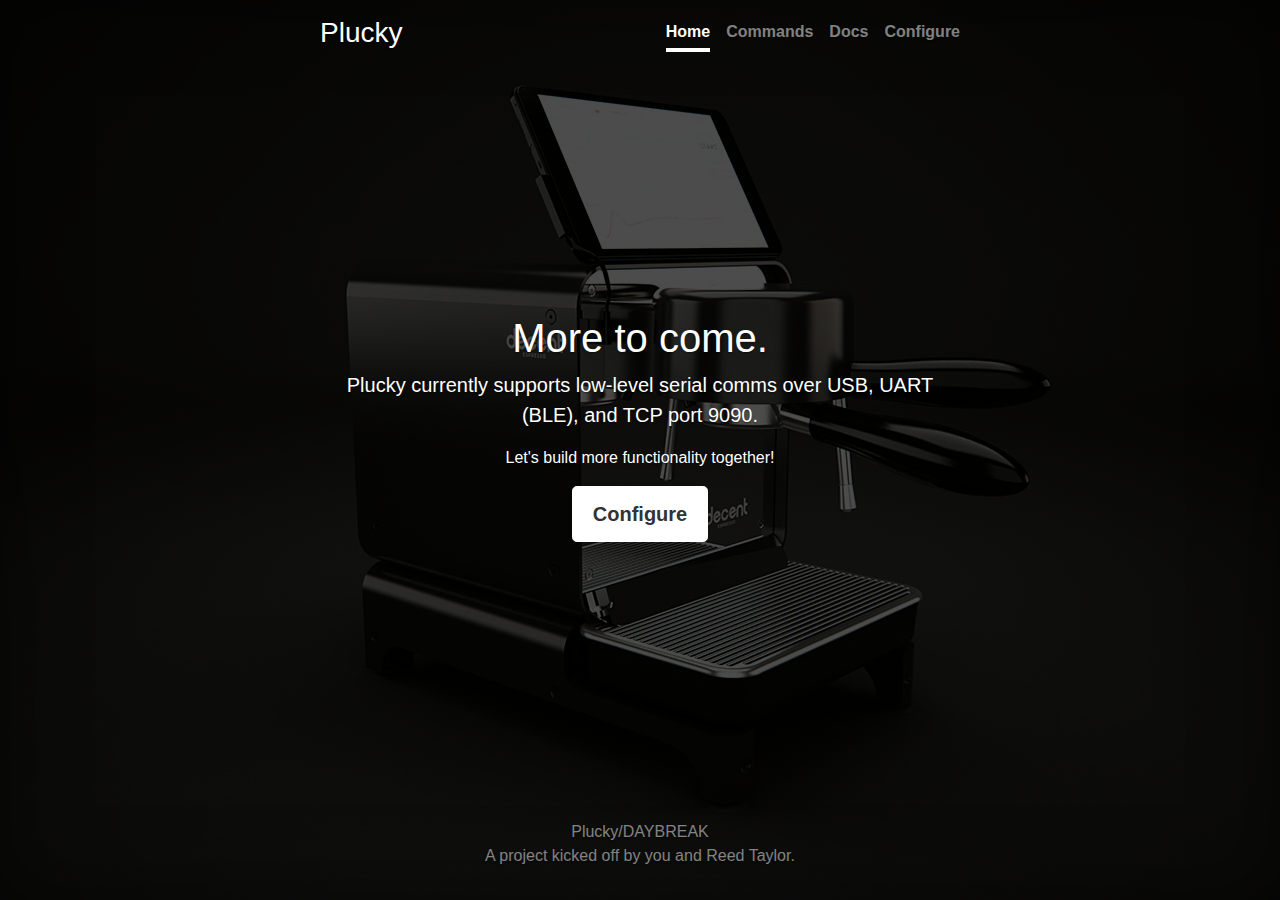
<file: data/index.htm>
<!doctype html>
<html lang="en">
  <head>
    <meta charset="utf-8">
    <meta name="viewport" content="width=device-width, initial-scale=1, shrink-to-fit=no">
    <meta name="description" content="">
    <title>DE1 · Plucky</title>

    <!-- Bootstrap core CSS -->
<link href="b/css/bootstrap.min.css" rel="stylesheet">

    <!-- Favicons
<link rel="apple-touch-icon" href="/docs/4.4/assets/img/favicons/apple-touch-icon.png" sizes="180x180">
<link rel="icon" href="/docs/4.4/assets/img/favicons/favicon-32x32.png" sizes="32x32" type="image/png">
<link rel="icon" href="/docs/4.4/assets/img/favicons/favicon-16x16.png" sizes="16x16" type="image/png">
<link rel="manifest" href="/docs/4.4/assets/img/favicons/manifest.json">
<link rel="mask-icon" href="/docs/4.4/assets/img/favicons/safari-pinned-tab.svg" color="#563d7c">
<link rel="icon" href="/docs/4.4/assets/img/favicons/favicon.ico">
<meta name="msapplication-config" content="/docs/4.4/assets/img/favicons/browserconfig.xml">
    -->
<meta name="theme-color" content="#563d7c">


    <style>
      .bd-placeholder-img {
        font-size: 1.125rem;
        text-anchor: middle;
        -webkit-user-select: none;
        -moz-user-select: none;
        -ms-user-select: none;
        user-select: none;
      }

      @media (min-width: 768px) {
        .bd-placeholder-img-lg {
          font-size: 3.5rem;
        }
      }
    </style>
    <!-- Custom styles for this template -->
    <link href="cover.css" rel="stylesheet">
  </head>
  <body class="text-center">
    <div class="cover-container d-flex w-100 h-100 p-3 mx-auto flex-column">
  <header class="masthead mb-auto">
    <div class="inner">
      <h3 class="masthead-brand">Plucky</h3>
      <nav class="nav nav-masthead justify-content-center">
        <a class="nav-link active" href="#">Home</a>
        <a class="nav-link" href="/command.htm">Commands</a>
        <a class="nav-link" href="#">Docs</a>
        <a class="nav-link" href="/config">Configure</a>
      </nav>
    </div>
  </header>

  <main role="main" class="inner cover">
    <h1 class="cover-heading">More to come.</h1>
    <p class="lead">Plucky currently supports low-level serial comms over USB, UART (BLE), and TCP port 9090.</p>
    <p>Let's build more functionality together!</p>
    <p class="lead">
      <a href="/config" class="btn btn-lg btn-secondary">Configure</a>
    </p>
  </main>

  <footer class="mastfoot mt-auto">
    <div class="inner">
      <p>Plucky/DAYBREAK<br/>A project kicked off by you and Reed Taylor.</p>
    </div>
  </footer>
</div>
</body>
</html>
</file>
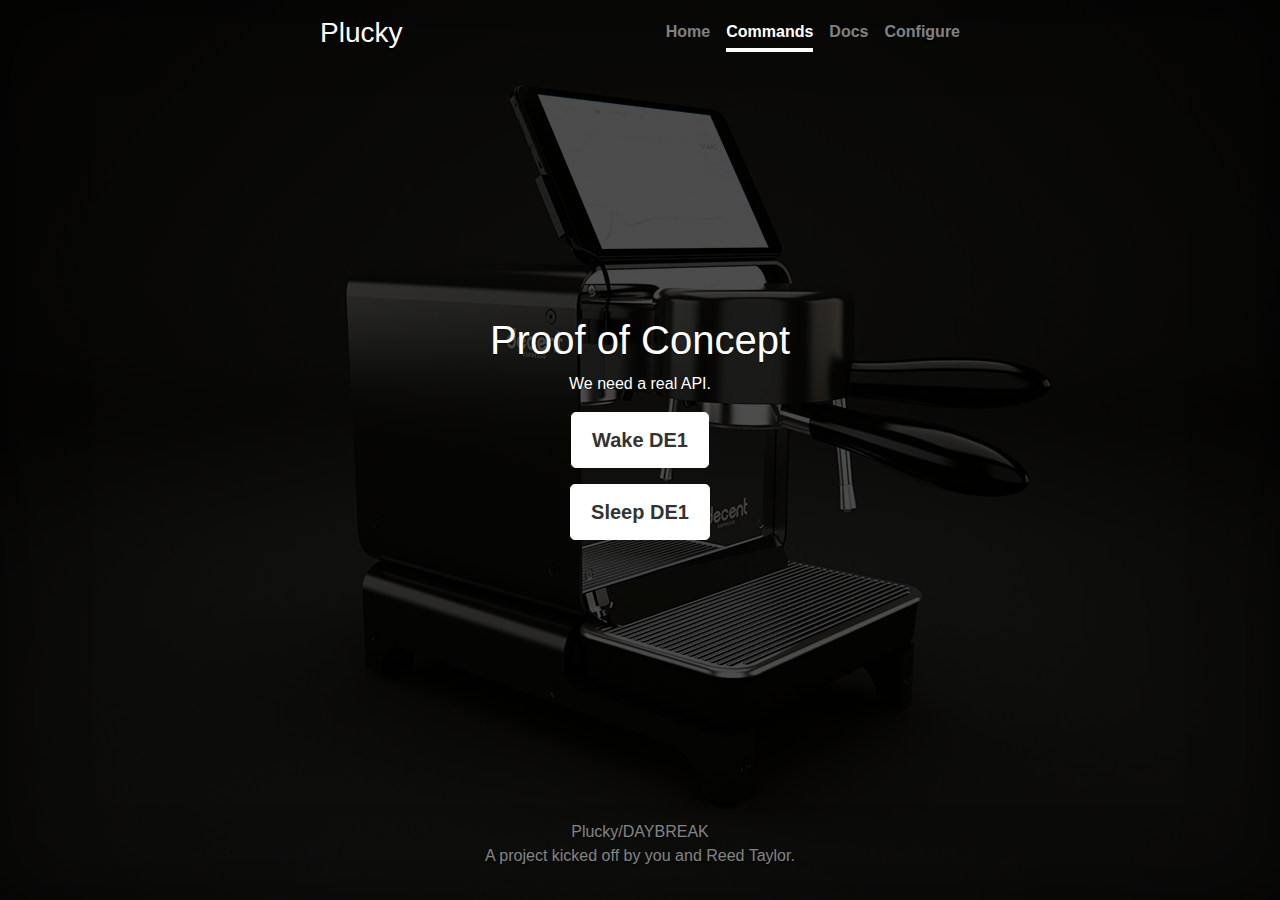
<file: data/command.htm>
<!doctype html>
<html lang="en">
  <head>
    <meta charset="utf-8">
    <meta name="viewport" content="width=device-width, initial-scale=1, shrink-to-fit=no">
    <meta name="description" content="">
    <title>DE1 · Plucky</title>

    <!-- Bootstrap core CSS -->
<link href="b/css/bootstrap.min.css" rel="stylesheet">

    <!-- Favicons
<link rel="apple-touch-icon" href="/docs/4.4/assets/img/favicons/apple-touch-icon.png" sizes="180x180">
<link rel="icon" href="/docs/4.4/assets/img/favicons/favicon-32x32.png" sizes="32x32" type="image/png">
<link rel="icon" href="/docs/4.4/assets/img/favicons/favicon-16x16.png" sizes="16x16" type="image/png">
<link rel="manifest" href="/docs/4.4/assets/img/favicons/manifest.json">
<link rel="mask-icon" href="/docs/4.4/assets/img/favicons/safari-pinned-tab.svg" color="#563d7c">
<link rel="icon" href="/docs/4.4/assets/img/favicons/favicon.ico">
<meta name="msapplication-config" content="/docs/4.4/assets/img/favicons/browserconfig.xml">
    -->
<meta name="theme-color" content="#563d7c">


    <style>
      .bd-placeholder-img {
        font-size: 1.125rem;
        text-anchor: middle;
        -webkit-user-select: none;
        -moz-user-select: none;
        -ms-user-select: none;
        user-select: none;
      }

      @media (min-width: 768px) {
        .bd-placeholder-img-lg {
          font-size: 3.5rem;
        }
      }
    </style>
    <!-- Custom styles for this template -->
    <link href="cover.css" rel="stylesheet">
  </head>
  <body class="text-center">
    <div class="cover-container d-flex w-100 h-100 p-3 mx-auto flex-column">
  <header class="masthead mb-auto">
    <div class="inner">
      <h3 class="masthead-brand">Plucky</h3>
      <nav class="nav nav-masthead justify-content-center">
        <a class="nav-link" href="/">Home</a>
        <a class="nav-link active" href="#">Commands</a>
        <a class="nav-link" href="#">Docs</a>
        <a class="nav-link" href="/config">Configure</a>
      </nav>
    </div>
  </header>

  <main role="main" class="inner cover">
    <h1 class="cover-heading">Proof of Concept</h1>
    <p>We need a real API.</p>
    <p class="lead">
      <a href="/de1/wake" class="btn btn-lg btn-secondary">Wake DE1</a>
    </p>
    <p class="lead">
      <a href="/de1/sleep" class="btn btn-lg btn-secondary">Sleep DE1</a>
    </p>
  </main>

  <footer class="mastfoot mt-auto">
    <div class="inner">
      <p>Plucky/DAYBREAK<br/>A project kicked off by you and Reed Taylor.</p>
    </div>
  </footer>
</div>
</body>
</html>
</file>
<file: data/cover.css>
/*
 * Globals
 */

/* Links */
a,
a:focus,
a:hover {
  color: #fff;
}

/* Custom default button */
.btn-secondary,
.btn-secondary:hover,
.btn-secondary:focus {
  color: #333;
  text-shadow: none; /* Prevent inheritance from `body` */
  background-color: #fff;
  border: .05rem solid #fff;
}


/*
 * Base structure
 */

html,
body {
  height: 100%;
  background-color: #333;
}

body {
    background: linear-gradient(rgba(0,0,0,.7), rgba(0,0,0,.7)), url(img/de1dark.jpg) no-repeat center center fixed; 
    display: -ms-flexbox;
  display: flex;
  color: #fff;
  text-shadow: 0 .05rem .1rem rgba(0, 0, 0, .5);
  box-shadow: inset 0 0 5rem rgba(0, 0, 0, .5);
}

.cover-container {
  max-width: 42em;
}


/*
 * Header
 */
.masthead {
  margin-bottom: 2rem;
}

.masthead-brand {
  margin-bottom: 0;
}

.nav-masthead .nav-link {
  padding: .25rem 0;
  font-weight: 700;
  color: rgba(255, 255, 255, .5);
  background-color: transparent;
  border-bottom: .25rem solid transparent;
}

.nav-masthead .nav-link:hover,
.nav-masthead .nav-link:focus {
  border-bottom-color: rgba(255, 255, 255, .25);
}

.nav-masthead .nav-link + .nav-link {
  margin-left: 1rem;
}

.nav-masthead .active {
  color: #fff;
  border-bottom-color: #fff;
}

@media (min-width: 48em) {
  .masthead-brand {
    float: left;
  }
  .nav-masthead {
    float: right;
  }
}


/*
 * Cover
 */
.cover {
  padding: 0 1.5rem;
}
.cover .btn-lg {
  padding: .75rem 1.25rem;
  font-weight: 700;
}


/*
 * Footer
 */
.mastfoot {
  color: rgba(255, 255, 255, .5);
}
</file>
